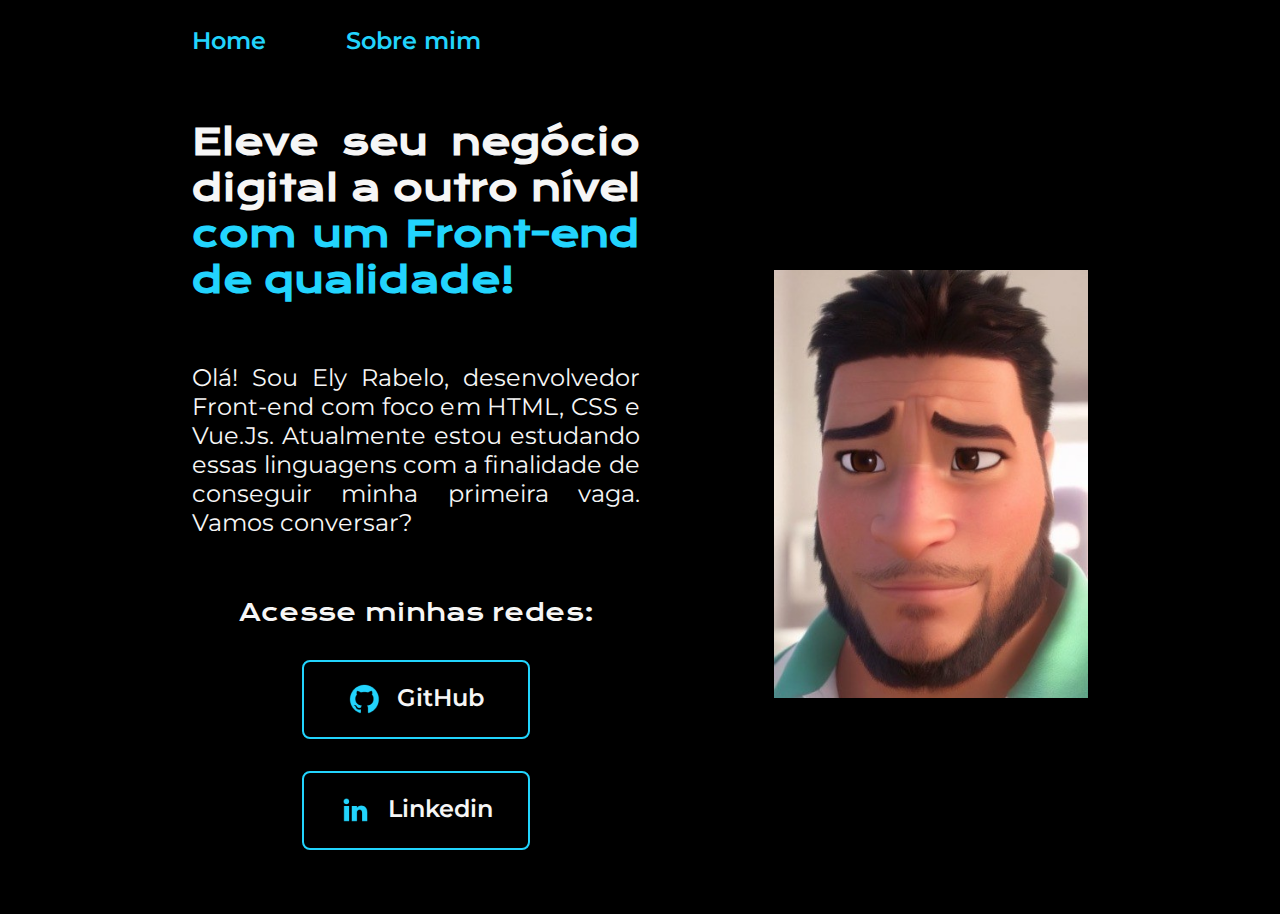
<file: index.html>
<!DOCTYPE html>
<html lang="pt-br">
    <head>
        <meta charset="UTF-8">
        <meta name="viewport" content="width=device-width, initial-scale=1.0">
        <title>Primeiro Projeto</title>
        <link rel="stylesheet" href="./styles/style.css">
    </head>
    <body>
        <header class="cabecalho">
            <nav class="cabecalho__menu">
                <a class="cabecalho__menu__link" href="index.html">Home</a>
                <a class="cabecalho__menu__link" href="abou.html">Sobre mim</a>
            </nav>
        </header>
        <main class="apresentacao">
            <section class="apresentacao__conteudo">
                <h1 class="apresentacao__conteudo__titulo">Eleve seu negócio
                    digital a outro nível <strong class="titulo-destaque">com um
                        Front-end de qualidade!</strong></h1>
                <p class="apresentacao__conteudo__texto">Olá! Sou Ely Rabelo,
                    desenvolvedor Front-end com foco em HTML, CSS e Vue.Js.
                    Atualmente estou estudando essas linguagens com a finalidade
                    de conseguir minha primeira vaga. Vamos conversar?</p>
                <div class="apresentacao__links">
                    <h2 class="apresentacao__links__subtitulo">Acesse minhas redes:</h2>
                    <a class="apresentacao__links__apresentacao"
                    href="https://github.com/elyrabelo" target="_blank">
                        <img src="assents/github.png">
                        GitHub</a>
                    <a class="apresentacao__links__apresentacao"
                        href="https://www.linkedin.com/in/junior-albuquerque-ab3350214/"
                        target="_blank">
                        <img src="assents/linkedin.png">
                        Linkedin</a>
                </div>
            </section>
            <img class="apresentacao__imagem" src="assents/Teste2.jpg" alt="Rabelo">
        </main>
    </body>
</html>
</file>
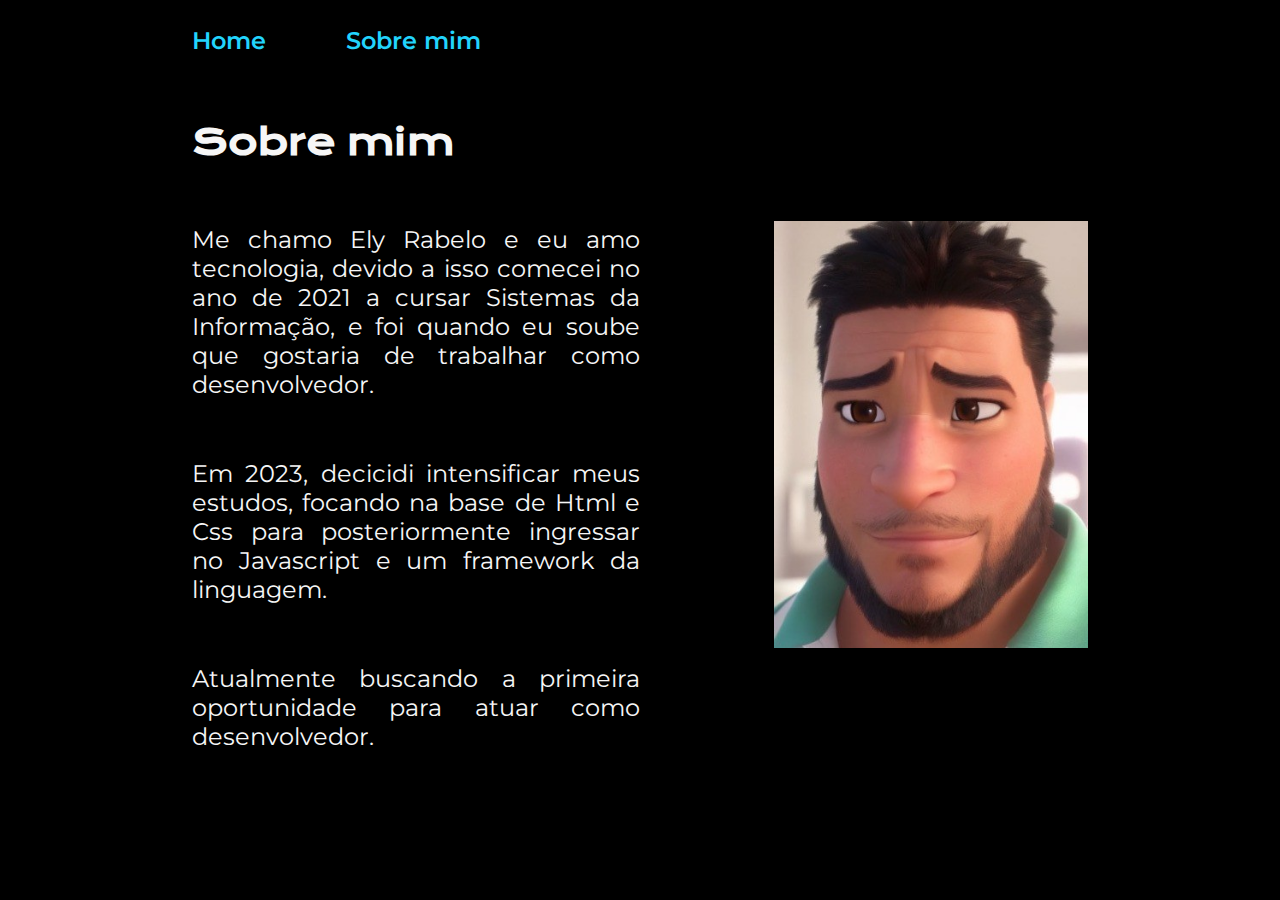
<file: abou.html>
<!DOCTYPE html>
<html lang="pt-br">
<head>
    <meta charset="UTF-8">
    <meta http-equiv="X-UA-Compatible" content="IE=edge">
    <meta name="viewport" content="width=device-width, initial-scale=1.0">
    <title>Sobre mim</title>
    <link rel="stylesheet" href="./styles/style.css">
</head>
<body>
    <header class="cabecalho">
        <nav class="cabecalho__menu">
            <a class="cabecalho__menu__link" href="index.html">Home</a>
            <a class="cabecalho__menu__link" href="abou.html">Sobre mim</a>
        </nav> 
    </header>
    <main class="apresentacao">
        <section class="apresentacao__conteudo">
            <h1 class="apresentacao__conteudo__titulo">Sobre mim</h1>
            <p class="apresentacao__conteudo__texto">Me chamo Ely Rabelo e eu amo tecnologia, devido a isso comecei no ano de 2021 a cursar Sistemas da Informação, e foi quando eu soube que gostaria de trabalhar como desenvolvedor.</p>
            <p class="apresentacao__conteudo__texto">Em 2023, decicidi intensificar meus estudos, focando na base de Html e Css para posteriormente ingressar no Javascript e um framework da linguagem.</p>
            <p class="apresentacao__conteudo__texto">Atualmente buscando a primeira oportunidade para atuar como desenvolvedor.</p>
        </section>
        <img class="apresentacao__imagem" src="assents/Teste2.jpg" alt="Rabelo">
    </main>
    <footer></footer>
</body>
</html>
</file>
<file: styles/style.css>
@import url('https://fonts.googleapis.com/css2?family=Krona+One&family=Montserrat:wght@400;600&display=swap');

:root{
    --cor-primaria: #000000;
    --cor-secundaria: #F6F6F6;
    --cor-terciaria: #22D4FD;
    --cor-hover: #272727;
    --cor-active: #323232; 

    --fonte-primaria: 'Krona One', sans-serif;
    --fonte-secundaria: 'Montserrat', sans-serif;
}

* {
    margin: 0;
    padding: 0;
}

body{
    box-sizing: border-box;
    background-color: var(--cor-primaria);
    color: var(--cor-secundaria);
}

.cabecalho{
    padding: 2% 0% 0% 15%;
}

.cabecalho__menu{
    display: flex;
    gap: 80px;
}

.cabecalho__menu__link{
    font-family: var(--fonte-secundaria);
    font-size: 1.5rem;
    font-weight: 600;
    color: var(--cor-terciaria);
    text-decoration: none;
}

.apresentacao{
    padding:5% 15%;
    display:flex;
    align-items: center;
    justify-content: space-between;
    gap: 82px;
}

.apresentacao__conteudo{
    width: 50%;
    height: 50%;
    display: flex;
    flex-direction: column;
    gap: 60px;
    text-align: justify;
}

.apresentacao__conteudo__titulo{
    font-size: 2.25rem;
    font-family: var(--fonte-primaria);
}

.titulo-destaque{
    color: var(--cor-terciaria);
}

.apresentacao__conteudo__texto{
    font-size: 1.5rem;
    font-family: var(--fonte-secundaria);
}

.apresentacao__links{
    display: flex;
    flex-direction: column;
    justify-content: space-between;
    align-items: center;
    gap: 32px;
}

.apresentacao__links__subtitulo{
    font-family: var(--fonte-primaria);
    font-weight: 400;
    font-size: 1.5rem;
}

.apresentacao__links__apresentacao{
    display: flex;
    justify-content: center;
    gap: 16px;
    border: 2px solid var(--cor-terciaria);
    width: 50%;
    text-align: center;
    border-radius: 8px;
    font-size: 1.5rem;
    font-weight: 600;
    padding: 21.5px 0;
    text-decoration: none;
    color: var(--cor-secundaria);
    font-family: var(--fonte-secundaria);
}

.apresentacao__links__apresentacao:hover{
    background-color: var(--cor-hover);
}

.apresentacao__links__apresentacao:active{
    background-color: var(--cor-active);
}

.apresentacao__imagem{
    width: 35%;
}


@media (max-width: 1200px){
    .cabecalho{
        padding: 10%;    
    }

    .cabecalho__menu{
        justify-content: center;
    }

    .apresentacao{
        flex-direction: column-reverse;
        padding: 5%;
    }

    .apresentacao__conteudo{
        width: auto;
    }
    
}
</file>
